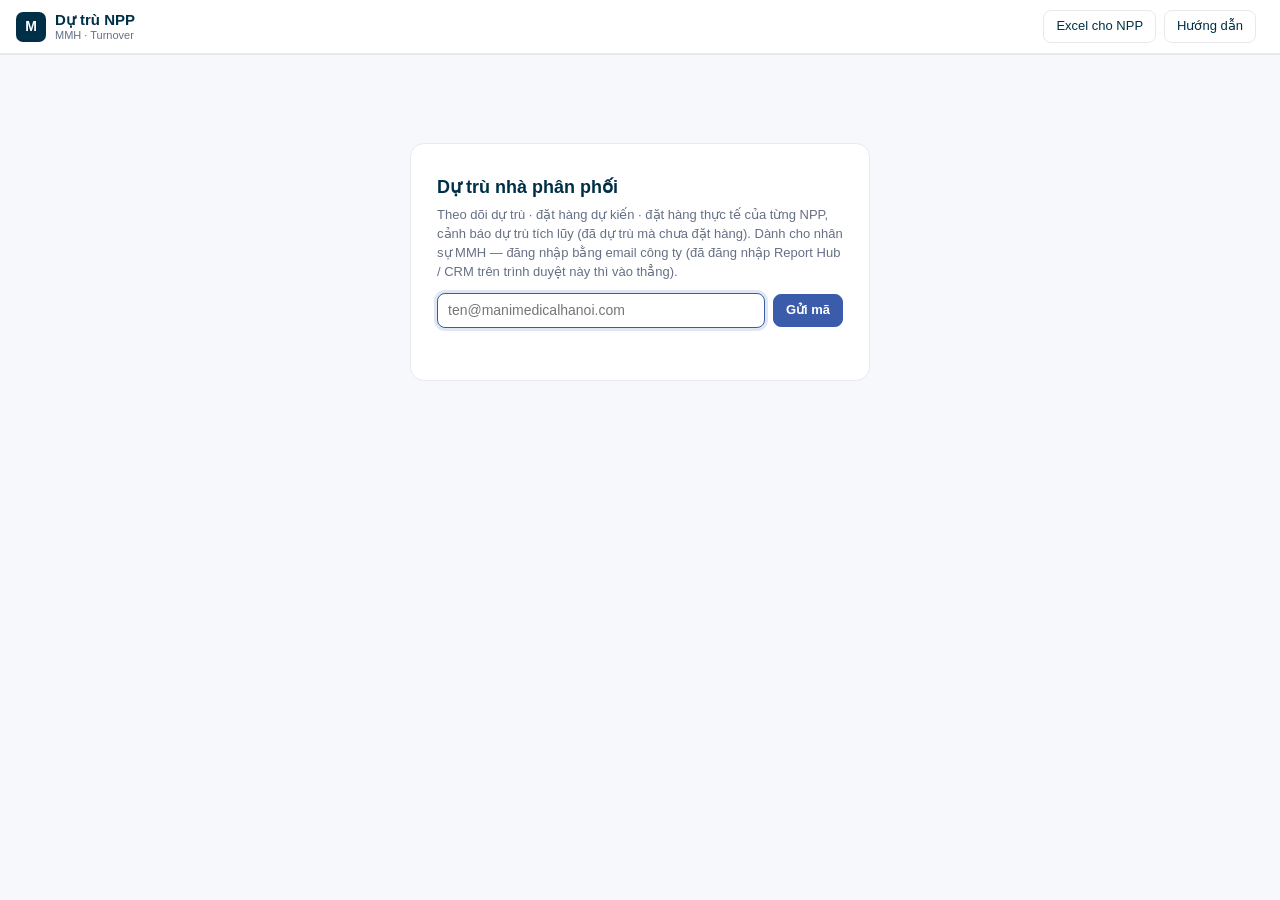
<file: du-tru/index.html>
<!DOCTYPE html>
<html lang="vi">
<head>
<meta charset="utf-8">
<meta name="viewport" content="width=device-width, initial-scale=1, viewport-fit=cover">
<title>Dự trù NPP · MMH</title>
<meta name="theme-color" content="#003047">
<link rel="icon" href="data:image/svg+xml,%3Csvg xmlns='http://www.w3.org/2000/svg' viewBox='0 0 32 32'%3E%3Crect width='32' height='32' rx='7' fill='%23003047'/%3E%3Cpath d='M8 22V10h4l4 6 4-6h4v12' stroke='%23fff' stroke-width='2.4' fill='none' stroke-linejoin='round'/%3E%3C/svg%3E">
<link rel="stylesheet" href="app.css?v=1.2">
<script>
/* Máy chủ: web app của file gốc "Dự trù NPP Dashboard" (mmh-backend ▸ backends/du-tru-npp/WebApp.gs) */
window.DT_API = window.DT_API || "https://script.google.com/macros/s/AKfycbzYRYPDuXFgb4Ft3U_MVpZvbH3zYfdwbsZZTE8zBn0i2qYdZmVsRzIj3G5_QhuteHUFyg/exec";
window.DT_VER = "1.2";
</script>
</head>
<body>
<header class="top">
  <a class="brand" href="./" title="Dự trù NPP">
    <span class="mk">M</span><span class="bt"><b>Dự trù NPP</b><small>MMH · Turnover <span id="ver"></span></small></span>
  </a>
  <div class="tnpp" id="tnpp"></div>
  <div class="tmon" id="tmon"></div>
  <div class="tact">
    <button class="btn ghost" id="b-xl" type="button">Excel cho NPP</button>
    <button class="btn ghost" id="b-help" type="button">Hướng dẫn</button>
    <span id="uchip"></span>
  </div>
</header>
<nav class="tabs" id="tabs"></nav>
<main id="main"><div class="boot">Đang mở…</div></main>
<div id="chip-q" class="qchip" hidden></div>
<div id="drawer" class="drawer" hidden></div>
<div id="modal" class="modal" hidden></div>
<div id="toast" class="toast" hidden></div>
<script src="app.js?v=1.2"></script>
</body>
</html>
</file>
<file: du-tru/app.css>
/* Dự trù NPP — giao diện gọn theo màu thương hiệu MMH (navy #003047, xanh #3A5CAA, xanh nhạt #CFE2F3 / #F0F7FF, viền #E6EAEF) */
:root{
  --ink:#003047; --pri:#3A5CAA; --pri2:#2E4C93; --soft:#F0F7FF; --line2:#CFE2F3; --line:#E6EAEF; --fld:#C3CDD8;
  --bg:#F6F8FB; --txt:#1A2433; --mut:#667085; --mut2:#98A2B3;
  --hi:#C62828; --hiB:#FDECEA; --wa:#B45309; --waB:#FFF4E5; --ok:#2E7D32; --okB:#E8F5E9; --nd:#3A5CAA; --ndB:#EEF3FC; --dead:#6B4E16; --deadB:#F6EFE1;
  --fc:#9DB5E4; --tt:#3A5CAA; --dt:#003047; --pen:#D9480F;
  --r:10px;
}
*{box-sizing:border-box}
[hidden]{display:none!important}
html,body{margin:0;background:var(--bg);color:var(--txt);font:14px/1.45 Aptos,"Segoe UI",Roboto,"Helvetica Neue",Arial,sans-serif}
button,input,select,textarea{font:inherit;color:inherit}
a{color:var(--pri)}
.num{font-variant-numeric:tabular-nums}
/* thanh trên */
.top{position:sticky;top:0;z-index:30;display:flex;align-items:center;gap:14px;padding:8px 16px;background:#fff;border-bottom:1px solid var(--line);min-height:54px;flex-wrap:wrap}
.brand{display:flex;align-items:center;gap:9px;text-decoration:none;color:var(--ink)}
.brand .mk{width:30px;height:30px;border-radius:7px;background:var(--ink);color:#fff;display:grid;place-items:center;font-weight:700}
.brand .bt{display:flex;flex-direction:column;line-height:1.1}
.brand b{font-size:15px}
.brand small{font-size:11px;color:var(--mut)}
.tnpp{display:flex;gap:4px;flex-wrap:wrap}
.seg{border:1px solid var(--line);background:#fff;border-radius:999px;padding:4px 11px;cursor:pointer;font-size:13px;color:var(--ink);white-space:nowrap}
.seg:hover{border-color:var(--line2)}
.seg.on{background:var(--soft);border-color:var(--pri);color:var(--pri);font-weight:600}
.tmon{display:flex;align-items:center;gap:6px;font-size:13px;color:var(--mut)}
.mstep{display:flex;align-items:center;border:1px solid var(--line);border-radius:8px;background:#fff;overflow:hidden}
.mstep button{border:0;background:none;padding:4px 9px;cursor:pointer;color:var(--ink);font-size:15px}
.mstep button:hover{background:var(--soft)}
.mstep select{border:0;border-left:1px solid var(--line);border-right:1px solid var(--line);padding:4px 6px;font-weight:600;color:var(--ink);background:#fff}
.tact{margin-left:auto;display:flex;gap:8px;align-items:center}
.btn{border:1px solid var(--fld);background:#fff;border-radius:8px;padding:6px 12px;cursor:pointer;font-size:13px;color:var(--ink);white-space:nowrap}
.btn:hover{border-color:var(--pri)}
.btn.pri{background:var(--pri);border-color:var(--pri);color:#fff;font-weight:600}
.btn.pri:hover{background:var(--pri2)}
.btn.ghost{border-color:var(--line)}
.btn.sm{padding:3px 9px;font-size:12.5px}
.btn:disabled{opacity:.5;cursor:default}
.lnk{border:0;background:none;color:var(--pri);cursor:pointer;padding:0;text-decoration:underline;font-size:inherit}
.uchip{display:flex;align-items:center;gap:6px;border:1px solid var(--line);background:#fff;border-radius:999px;padding:3px 10px 3px 3px;cursor:pointer;font-size:13px}
.uchip i{width:24px;height:24px;border-radius:50%;background:var(--soft);color:var(--pri);display:grid;place-items:center;font-style:normal;font-size:11px;font-weight:700}
.tabs{position:sticky;top:54px;z-index:25;display:flex;gap:2px;padding:0 16px;background:#fff;border-bottom:1px solid var(--line);overflow-x:auto}
.tab{border:0;background:none;padding:10px 14px;cursor:pointer;color:var(--mut);border-bottom:2px solid transparent;white-space:nowrap;font-size:14px}
.tab:hover{color:var(--ink)}
.tab.on{color:var(--ink);border-bottom-color:var(--pri);font-weight:600}
.tab .bd{display:inline-block;min-width:18px;padding:0 5px;margin-left:5px;border-radius:9px;background:var(--hiB);color:var(--hi);font-size:11px;font-weight:700;text-align:center}
main{padding:16px;max-width:1500px;margin:0 auto}
.boot{padding:60px;text-align:center;color:var(--mut)}
h2{font-size:18px;color:var(--ink);margin:4px 0 2px}
h3{font-size:15px;color:var(--ink);margin:0 0 8px}
.sub{color:var(--mut);font-size:13px;margin:0 0 12px}
.card{background:#fff;border:1px solid var(--line);border-radius:12px;padding:14px}
.grid{display:grid;gap:12px}
.g4{grid-template-columns:repeat(4,minmax(0,1fr))}
.g2{grid-template-columns:minmax(0,3fr) minmax(0,2fr)}
@media(max-width:1100px){.g4{grid-template-columns:repeat(2,minmax(0,1fr))}.g2{grid-template-columns:minmax(0,1fr)}}
@media(max-width:560px){.g4{grid-template-columns:minmax(0,1fr) minmax(0,1fr)}.flow .v{font-size:19px}.card{padding:11px}.flow .vv{font-size:11.5px}}
.note{background:var(--soft);border:1px solid var(--line2);border-radius:10px;padding:9px 12px;color:var(--ink);font-size:13px}
.note.err{background:var(--hiB);border-color:#F3C2BE;color:var(--hi)}
.note.wa{background:var(--waB);border-color:#F5D6A8;color:var(--wa)}
.mut{color:var(--mut)}
.sm{font-size:12.5px}
/* luồng 3 nguồn */
.flow{display:flex;flex-direction:column;gap:4px;position:relative}
.flow .lb{font-size:12.5px;color:var(--mut);display:flex;align-items:center;gap:6px}
.flow .lb i{width:10px;height:10px;border-radius:3px;display:inline-block}
.flow .v{font-size:24px;font-weight:700;color:var(--ink)}
.flow .vv{font-size:12.5px;color:var(--mut)}
.flow.pen .v{color:var(--pen)}
.flow .tag{position:absolute;right:0;top:0}
.gauge{margin-top:10px}
.gbar{position:relative;height:16px;border-radius:5px;background:#EEF1F5;overflow:hidden}
.gbar span{position:absolute;top:0;bottom:0}
.glab{display:flex;justify-content:space-between;font-size:12px;color:var(--mut);margin-top:4px}
/* nhãn mức */
.pill{display:inline-flex;align-items:center;gap:4px;padding:1px 8px;border-radius:999px;font-size:12px;font-weight:600;white-space:nowrap;border:1px solid transparent}
.lv-high{background:var(--hiB);color:var(--hi);border-color:#F6CFCB}
.lv-watch{background:var(--waB);color:var(--wa);border-color:#F5D6A8}
.lv-ok{background:var(--okB);color:var(--ok);border-color:#CDE6CF}
.lv-none{background:var(--ndB);color:var(--nd);border-color:var(--line2)}
.lv-dead{background:var(--deadB);color:var(--dead);border-color:#E7D7B5}
.lv-idle{background:#F2F4F7;color:var(--mut);border-color:var(--line)}
.chips{display:flex;gap:6px;flex-wrap:wrap}
.chipf{border:1px solid var(--line);background:#fff;border-radius:999px;padding:4px 10px;cursor:pointer;font-size:12.5px;display:inline-flex;gap:6px;align-items:center}
.chipf b{font-variant-numeric:tabular-nums}
.chipf.on{border-color:var(--pri);background:var(--soft);color:var(--pri)}
/* biểu đồ */
.chart svg{width:100%;height:auto;display:block}
.legend{display:flex;gap:14px;flex-wrap:wrap;font-size:12px;color:var(--mut);margin-top:6px}
.legend i{display:inline-block;width:12px;height:10px;border-radius:2px;margin-right:5px;vertical-align:-1px}
.tip{position:fixed;z-index:60;background:#fff;border:1px solid var(--line);border-radius:8px;padding:8px 10px;font-size:12.5px;box-shadow:0 6px 18px rgba(0,48,71,.12);pointer-events:none;max-width:280px}
/* bảng */
.tbl{width:100%;border-collapse:collapse;font-size:13px}
.tbl th{background:var(--soft);color:var(--ink);font-weight:600;text-align:left;padding:7px 8px;border-bottom:1px solid var(--line2);position:sticky;top:0;z-index:1;white-space:nowrap}
.tbl td{padding:6px 8px;border-bottom:1px solid var(--line);vertical-align:middle}
.tbl td.r,.tbl th.r{text-align:right}
.tbl tr.click{cursor:pointer}
.tbl tr.click:hover td{background:#FAFCFF}
.tw{overflow:auto;border:1px solid var(--line);border-radius:10px;background:#fff}
/* thẻ mã */
.bar{display:flex;gap:8px;align-items:center;flex-wrap:wrap;margin-bottom:12px}
.inp{border:1px solid var(--fld);border-radius:8px;padding:6px 10px;background:#fff;min-width:0}
.inp:focus{outline:none;border-color:var(--pri);box-shadow:0 0 0 3px rgba(58,92,170,.15)}
.cards{display:grid;grid-template-columns:repeat(auto-fill,minmax(300px,1fr));gap:10px}
.pc{display:grid;grid-template-columns:72px 1fr;gap:10px;background:#fff;border:1px solid var(--line);border-left:3px solid var(--line);border-radius:10px;padding:10px;cursor:pointer;min-width:0}
.pc:hover{border-color:var(--line2)}
.pc.l-high{border-left-color:var(--hi)} .pc.l-watch{border-left-color:#E59E2D} .pc.l-ok{border-left-color:#7BB77F} .pc.l-none{border-left-color:var(--pri)} .pc.l-dead{border-left-color:#A07A2C}
.pimg{width:72px;height:54px;border-radius:7px;background:#fff;border:1px solid var(--line);display:grid;place-items:center;overflow:hidden}
.pimg img{max-width:100%;max-height:100%;object-fit:contain}
.pimg.dia img{transform:rotate(90deg);max-width:52px;max-height:68px}
.pimg .ph{font-size:11px;color:var(--mut2);text-align:center;padding:2px;line-height:1.1}
.pc .hd{display:flex;justify-content:space-between;gap:6px;align-items:flex-start}
.pc .cd{font-weight:700;color:var(--ink);font-size:13px}
.pc .nm{font-size:12.5px;color:var(--txt);overflow:hidden;text-overflow:ellipsis;white-space:nowrap}
.pc .gp{font-size:11.5px;color:var(--mut)}
.pc .nums{display:grid;grid-template-columns:repeat(3,1fr);gap:4px;margin-top:6px;font-size:12px}
.pc .nums div{display:flex;flex-direction:column}
.pc .nums small{color:var(--mut);font-size:11px}
.pc .nums b{font-variant-numeric:tabular-nums}
.pc .pb{height:6px;border-radius:3px;background:#EEF1F5;overflow:hidden;margin-top:6px;display:flex}
.pc .pb span{height:100%}
.pc .ft{font-size:11.5px;color:var(--mut);margin-top:4px}
.more{text-align:center;margin:14px}
/* ngăn kéo chi tiết */
.drawer{position:fixed;top:0;right:0;bottom:0;width:min(760px,100%);background:#fff;z-index:50;border-left:1px solid var(--line);box-shadow:-10px 0 30px rgba(0,48,71,.10);overflow:auto;padding:16px 18px}
.drawer .x,.modal .x{position:absolute;right:12px;top:10px;border:0;background:none;font-size:22px;cursor:pointer;color:var(--mut)}
.dhd{display:grid;grid-template-columns:120px 1fr;gap:14px;align-items:center;margin-bottom:12px}
.dhd .pimg{width:120px;height:90px}
.dhd .pimg.dia img{max-width:86px;max-height:112px}
.kv{display:grid;grid-template-columns:repeat(4,minmax(0,1fr));gap:8px;margin:10px 0}
.kv div{background:var(--bg);border-radius:8px;padding:7px 9px}
.kv small{display:block;color:var(--mut);font-size:11.5px}
.kv b{font-size:16px;color:var(--ink);font-variant-numeric:tabular-nums}
.hint{border-left:3px solid var(--pri);background:var(--soft);padding:8px 11px;border-radius:0 8px 8px 0;font-size:13px;margin:8px 0}
.hint.l-high{border-left-color:var(--hi);background:var(--hiB)} .hint.l-watch{border-left-color:#E59E2D;background:var(--waB)} .hint.l-dead{border-left-color:#A07A2C;background:var(--deadB)}
/* lên dự trù */
.steps{display:grid;grid-template-columns:repeat(3,minmax(0,1fr));gap:10px;margin-bottom:12px}
@media(max-width:900px){.steps{grid-template-columns:1fr}}
.step{background:#fff;border:1px solid var(--line);border-radius:10px;padding:10px 12px;font-size:13px}
.step b{display:block;color:var(--ink);margin-bottom:2px}
.step em{font-style:normal;display:inline-block;width:20px;height:20px;border-radius:50%;background:var(--pri);color:#fff;text-align:center;font-size:12px;line-height:20px;margin-right:6px}
.plan td{white-space:nowrap}
.plan td.nm{white-space:normal;min-width:180px;max-width:260px}
.plan th{white-space:normal;vertical-align:bottom;font-size:12px;line-height:1.25}
.plan th.in,.plan td.in{background:#FFFBEA}
.plan th.sg{background:#E9F2FF}
.plan td.sg{background:#F5F9FF;font-weight:700;color:var(--ink)}
.qin{width:76px;border:1px solid var(--fld);border-radius:6px;padding:3px 6px;text-align:right;background:#fff;font-variant-numeric:tabular-nums}
.qin:focus{outline:none;border-color:var(--pri);box-shadow:0 0 0 3px rgba(58,92,170,.15)}
.qin.ch{border-color:var(--pri);background:#F5F9FF;font-weight:600}
.qin.over{border-color:#E59E2D}
.qin:disabled{background:#F2F4F7;color:var(--mut)}
.tiny{width:34px;height:26px}
.tiny .pimg{width:34px;height:26px;border-radius:5px}
.tiny .pimg.dia img{max-width:24px;max-height:32px}
.mini{font-size:11px;color:var(--mut);display:block}
.sticky-ft{position:sticky;bottom:0;z-index:5;background:#fff;border:1px solid var(--line);border-radius:10px;padding:10px 12px;margin-top:10px;display:flex;gap:14px;align-items:center;flex-wrap:wrap;box-shadow:0 -4px 14px rgba(0,48,71,.06)}
.sticky-ft .sp{margin-left:auto;display:flex;gap:8px}
/* modal */
.modal{position:fixed;inset:0;z-index:70;background:rgba(0,48,71,.28);display:grid;place-items:center;padding:16px}
.mbox{position:relative;background:#fff;border-radius:14px;border:1px solid var(--line);width:min(860px,100%);max-height:92vh;overflow:auto;padding:18px 20px}
.mbox h3{font-size:17px}
.fld{display:flex;flex-direction:column;gap:4px;margin:8px 0}
.fld label{font-size:12.5px;color:var(--mut)}
.row{display:flex;gap:8px;align-items:center;flex-wrap:wrap}
.drop{border:1.5px dashed var(--fld);border-radius:12px;padding:22px;text-align:center;color:var(--mut);background:var(--bg);cursor:pointer}
.drop.on{border-color:var(--pri);background:var(--soft)}
/* đăng nhập */
.gate{max-width:460px;margin:8vh auto;background:#fff;border:1px solid var(--line);border-radius:14px;padding:26px}
.gate h2{margin-bottom:6px}
.lgerr{color:var(--hi);font-size:13px;margin-top:8px;min-height:18px}
/* hàng đợi */
.qchip{position:fixed;left:16px;bottom:16px;z-index:40;background:#fff;border:1px solid var(--line);border-radius:999px;padding:6px 12px;font-size:12.5px;box-shadow:0 4px 14px rgba(0,48,71,.1);cursor:pointer}
.qchip.err{border-color:#F3C2BE;color:var(--hi);background:var(--hiB)}
.toast{position:fixed;left:50%;bottom:22px;transform:translateX(-50%);z-index:80;background:var(--ink);color:#fff;padding:9px 16px;border-radius:9px;font-size:13px;max-width:90vw}
/* nhóm */
.grp{display:grid;grid-template-columns:44px 1fr auto;gap:10px;align-items:center;padding:7px 0;border-bottom:1px solid var(--line);cursor:pointer}
.grp:last-child{border-bottom:0}
.grp .pimg{width:44px;height:33px}
.grp .gn{font-weight:600;color:var(--ink);font-size:13px}
.hb{height:8px;border-radius:4px;background:#EEF1F5;overflow:hidden;display:flex;margin-top:3px}
.hb span{height:100%}
.nppc{cursor:pointer}
.nppc:hover{border-color:var(--line2)}
.split{display:flex;justify-content:space-between;align-items:baseline;gap:8px;flex-wrap:wrap}
.tstat{margin-left:auto;align-self:center;font-size:12px;color:var(--mut2);white-space:nowrap;padding-left:12px}
@media(max-width:720px){
  .top{gap:8px;padding:8px 10px}.tact .btn{display:none}.tabs{top:auto;position:relative}
  main{padding:10px}.kv{grid-template-columns:repeat(2,1fr)}.tstat{display:none}.cards{grid-template-columns:1fr}.tmon>span{display:none}
}
@media print{.top,.tabs,.qchip,.sticky-ft .sp{display:none}main{max-width:none}}

/* v1.1 — hướng dẫn */
.tipbar{display:flex;gap:12px;align-items:flex-start;justify-content:space-between;background:#FFFBEA;border:1px solid #F3E2A6;border-radius:10px;padding:8px 12px;margin-bottom:12px;font-size:13px;color:#5B4A12}
.guide h4{font-size:14px;color:var(--ink);margin:14px 0 8px}
.guide h4:first-child{margin-top:0}
.gl3{display:grid;grid-template-columns:repeat(3,minmax(0,1fr));gap:8px}
.gl3>div{border:1px solid var(--line);border-radius:10px;padding:10px;font-size:13px;display:flex;flex-direction:column;gap:3px}
.gl3 i{width:22px;height:8px;border-radius:3px;display:block}
.gl3 b{color:var(--ink)}
.gsteps{padding-left:0;list-style:none;margin:0;display:flex;flex-direction:column;gap:7px;counter-reset:g}
.gsteps li{font-size:13px;line-height:1.5;padding:8px 10px 8px 38px;border:1px solid var(--line);border-radius:10px;position:relative}
.gsteps li::before{counter-increment:g;content:counter(g);position:absolute;left:10px;top:9px;width:20px;height:20px;border-radius:50%;background:var(--soft);color:var(--pri);font-weight:700;font-size:12px;text-align:center;line-height:20px}
.gsteps em{font-style:normal;font-size:11px;font-weight:700;padding:1px 7px;border-radius:999px;margin-right:6px}
.gsteps em.mmh{background:var(--ink);color:#fff} .gsteps em.npp{background:#FFE699;color:#5B4A12}
.gsteps b{color:var(--ink);margin-right:3px}
.gdl{margin:0;font-size:13px}
.gdl dt{font-weight:700;color:var(--ink);margin-top:8px}
.gdl dd{margin:2px 0 0 0;color:var(--txt)}
@media(max-width:640px){.gl3{grid-template-columns:1fr}}

/* ═════ v1.2 — bố cục gọn: đầu trang, ô trả lời chính, việc cần làm, bảng mã, lên dự trù 3 bước ═════ */
.tmon:empty{display:none}
.phead{display:flex;justify-content:space-between;align-items:flex-end;gap:12px;flex-wrap:wrap;margin:2px 0 14px}
.phead h2{font-size:20px;margin:0}
.phead .sub{margin:3px 0 0}
.pctl{display:flex;gap:10px;align-items:center;flex-wrap:wrap}
.mctl{display:flex;align-items:center;gap:6px;font-size:13px;color:var(--mut)}
.segs{display:inline-flex;border:1px solid var(--line);border-radius:8px;overflow:hidden;background:#fff}
.segs button{border:0;background:none;padding:5px 11px;font-size:13px;cursor:pointer;color:var(--mut)}
.segs button.on{background:var(--soft);color:var(--pri);font-weight:600}
.hero{display:grid;grid-template-columns:minmax(0,1fr) minmax(0,1.35fr);gap:26px;align-items:center;padding:18px 20px}
.hl{font-size:13px;color:var(--mut);font-weight:600}
.hv{font-size:38px;font-weight:700;color:var(--pen);line-height:1.15;margin:2px 0 4px}
.hs{display:flex;gap:8px;align-items:center;flex-wrap:wrap;font-size:13px;color:var(--txt)}
.hx{font-size:12.5px;color:var(--mut);margin:8px 0 0;max-width:460px}
.sbar{height:22px;border-radius:6px;background:#EEF1F5;overflow:hidden;display:flex}
.sbar span{height:100%}
.s-used{background:var(--tt)} .s-p{background:var(--pen)} .s-dt{background:var(--dt)}
.sleg{display:flex;align-items:flex-start;gap:10px;margin-top:10px;font-size:12.5px;color:var(--mut);flex-wrap:wrap}
.sleg>div{display:flex;flex-direction:column;gap:2px}
.sleg i{display:inline-block;width:10px;height:10px;border-radius:3px;margin-right:5px;vertical-align:-1px}
.sleg b{font-size:17px;color:var(--ink)}
.sleg .eq{font-size:18px;color:var(--mut2);align-self:center;padding-top:12px}
.mini3{display:grid;grid-template-columns:repeat(3,minmax(0,1fr));gap:8px;margin-top:14px;border-top:1px solid var(--line);padding-top:10px}
.mini3 small{display:block;font-size:11.5px;color:var(--mut)}
.mini3 b{font-size:14px;color:var(--ink)}
.todo{border-top:1px solid var(--line);padding:10px 0}
.todo:first-of-type{border-top:0;padding-top:2px}
.td-h{display:flex;align-items:center;gap:8px;font-size:13px}
.td-h .lnk{margin-left:auto}
.td-a{font-size:12.5px;color:var(--mut);margin:3px 0 6px}
.td-r{display:grid;grid-template-columns:30px 1fr auto;gap:8px;align-items:center;font-size:12.5px;padding:4px 6px;border-radius:7px;cursor:pointer}
.td-r:hover{background:var(--soft)}
.td-r span{overflow:hidden;text-overflow:ellipsis;white-space:nowrap}
.pimg.xs{width:30px;height:23px;border-radius:5px}
.pimg.xs.dia img{max-width:20px;max-height:28px}
.tw0{overflow:auto}
.ctbl td{padding:5px 8px}
.ctbl td.nm{min-width:220px}
.ctbl .mini{display:block}
.srt{cursor:pointer;user-select:none}
.srt:hover{color:var(--pri)}
.srt.on{color:var(--pri)}
.hb-s{height:4px;margin-top:3px;min-width:70px}
.flow3{display:flex;align-items:stretch;gap:8px;margin-bottom:12px;flex-wrap:wrap}
.flow3>div{flex:1;min-width:200px;background:#fff;border:1px solid var(--line);border-radius:10px;padding:9px 12px;font-size:12.5px;color:var(--mut)}
.flow3 b{display:block;color:var(--ink);font-size:13.5px}
.flow3 em{font-style:normal;float:left;width:22px;height:22px;border-radius:50%;background:var(--pri);color:#fff;text-align:center;line-height:22px;font-weight:700;margin:1px 9px 0 0}
.flow3>i{align-self:center;font-style:normal;color:var(--mut2)}
.plan thead th{position:sticky;z-index:2}
.plan tr.g1 th{top:0}
.plan tr.g2 th{top:34px}
.plan th.gh{text-align:center;border-bottom:1px solid #F3E2A6}
.plan th.in,.plan td.in{background:#FFFBEA}
.plan .cap{display:block;font-size:10.5px;color:var(--mut2);margin-top:2px;white-space:nowrap}
.plan td.sg .use{border:1px solid var(--line2);background:#fff;color:var(--pri);border-radius:6px;font-size:11px;padding:0 6px;margin-left:5px;cursor:pointer}
.plan td.sg .use:hover{border-color:var(--pri)}
.plan td[data-k="pT1"]{cursor:help;text-decoration:underline dotted #C3CDD8}
@media(max-width:1000px){.hero{grid-template-columns:1fr}}
@media(max-width:720px){.hm{display:none}.hv{font-size:30px}.mini3{grid-template-columns:1fr 1fr 1fr}.flow3>i{display:none}}
</file>
